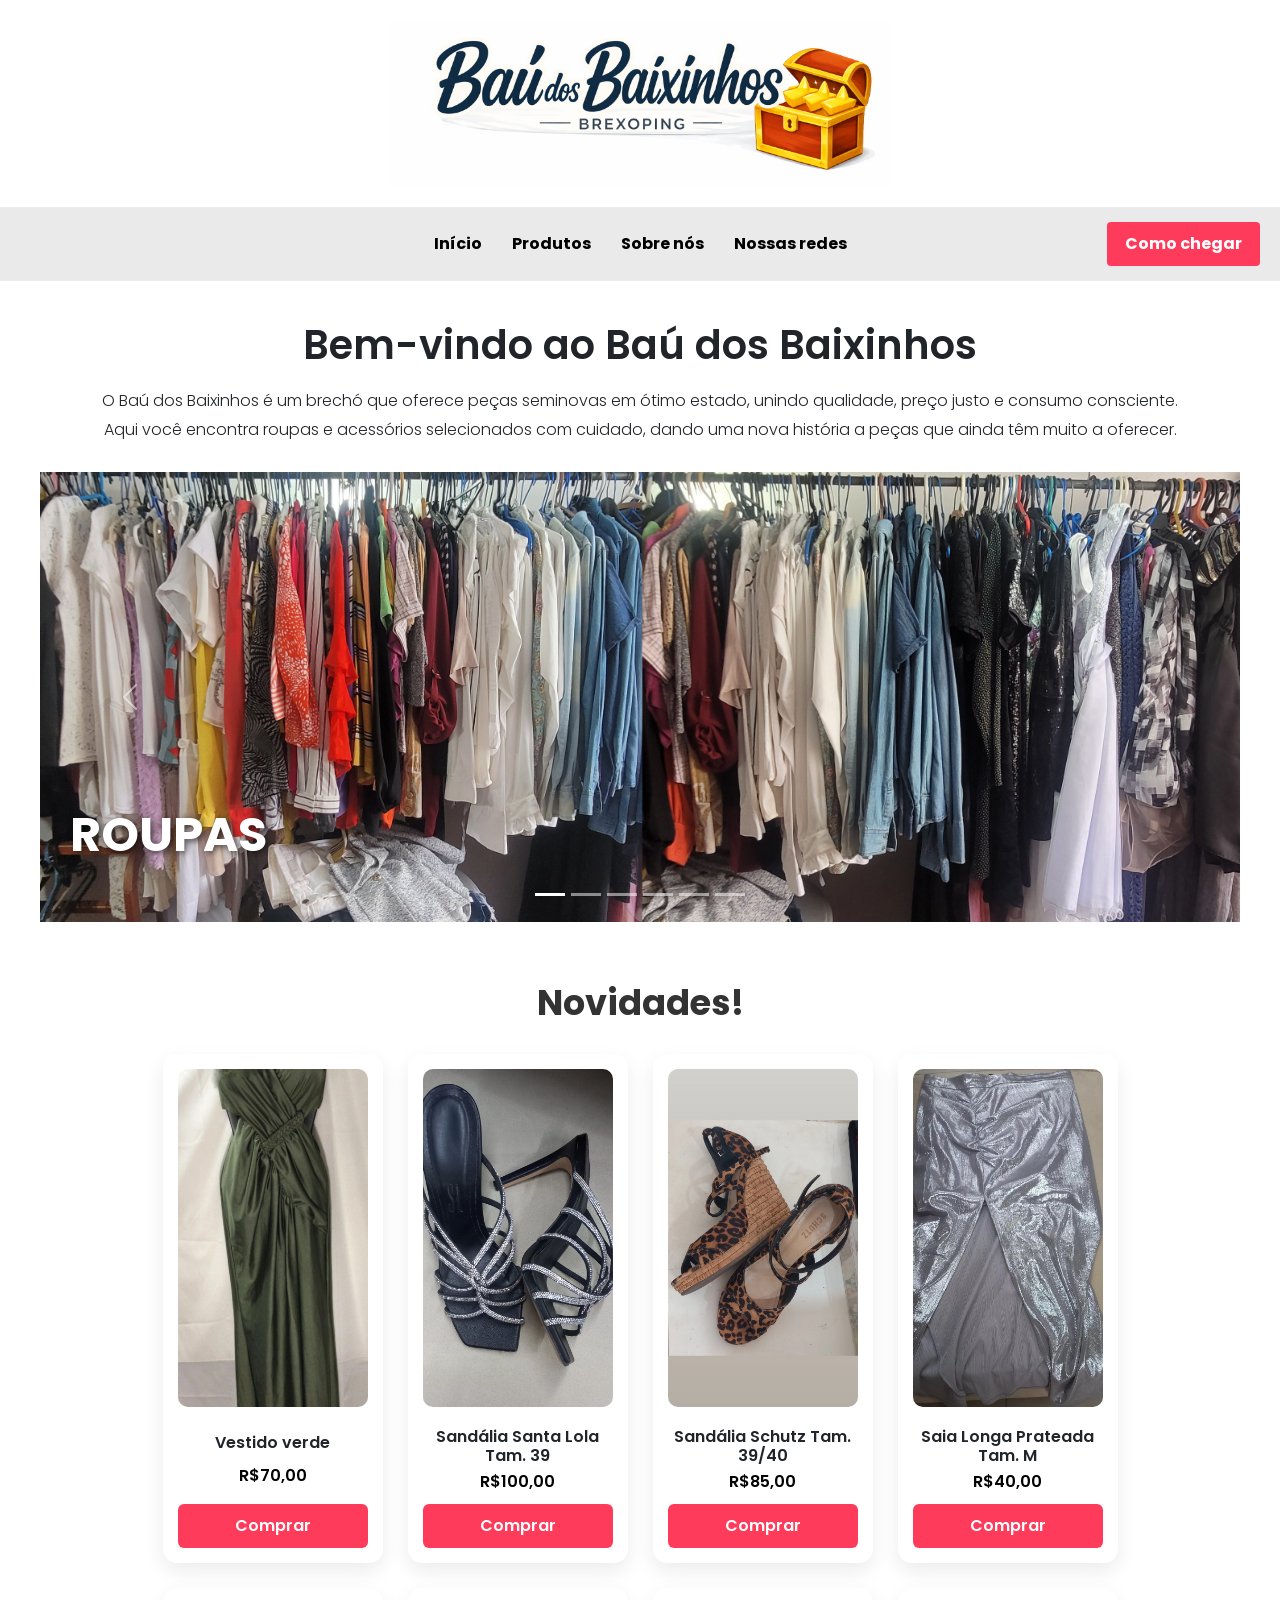
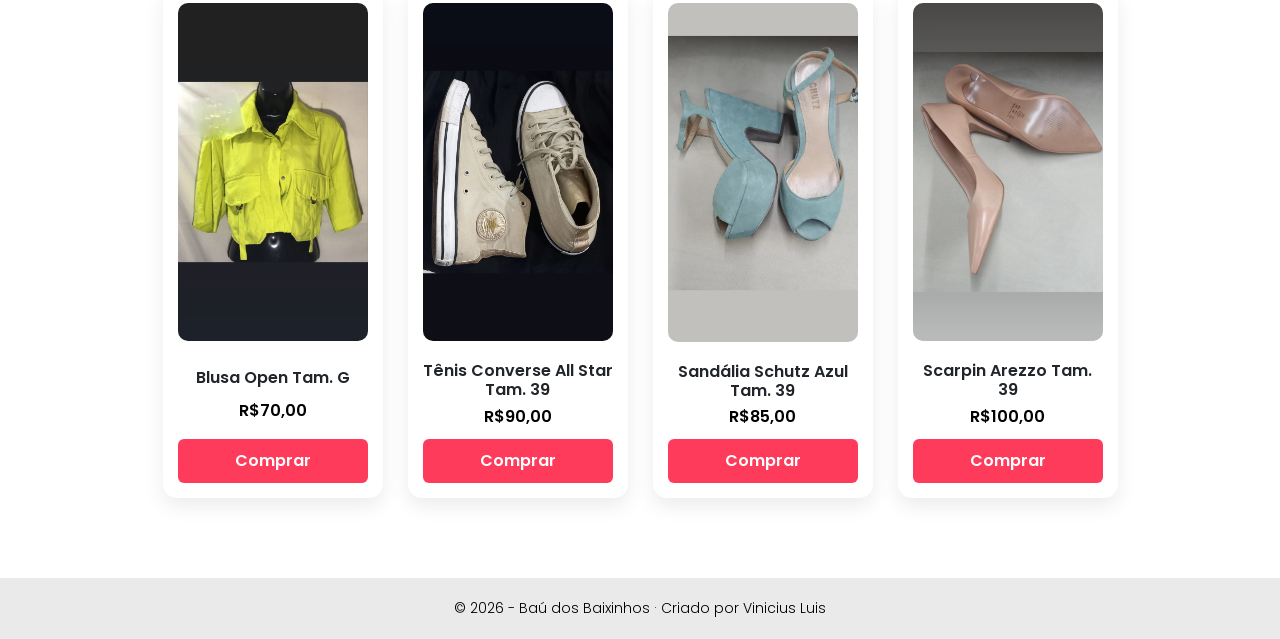
<file: index.html>
<!DOCTYPE html>
<html lang="pt-BR">
<head>
  <meta charset="UTF-8">
  <title>Baú dos Baixinhos</title>

  <link rel="preconnect" href="https://fonts.googleapis.com">
  <link rel="preconnect" href="https://fonts.gstatic.com" crossorigin>
  <link href="https://fonts.googleapis.com/css2?family=Poppins:wght@300;400;600;700&display=swap" rel="stylesheet">
  <link href="https://cdn.jsdelivr.net/npm/bootstrap@5.3.3/dist/css/bootstrap.min.css" rel="stylesheet">
  
  <link rel="stylesheet" href="css/styles.css">
</head>

<body>

<header class="topo">
  <img src="img/bau.jpg" alt="Baú dos Baixinhos" class="logo">
</header>

<nav class="menu">
  <ul class="menu-links">
    <li><a href="index.html">Início</a></li>
    <li><a href="html/produtos.html">Produtos</a></li>
    <li><a href="html/sobre.html">Sobre nós</a></li>
    <li><a href="html/redes.html">Nossas redes</a></li>
  </ul>

  <a href="html/como-chegar.html" class="btn-mapa">Como chegar</a>
</nav>

<main class="conteudo">
  <h1>Bem-vindo ao Baú dos Baixinhos</h1>

  <p>
    O Baú dos Baixinhos é um brechó que oferece peças seminovas em ótimo estado,
    unindo qualidade, preço justo e consumo consciente.
  </p>

  <p>
    Aqui você encontra roupas e acessórios selecionados com cuidado,
    dando uma nova história a peças que ainda têm muito a oferecer.
  </p>

  <div id="carouselBrecho" class="carousel slide" data-bs-ride="carousel">
    <div class="carousel-indicators">
      <button type="button" data-bs-target="#carouselBrecho" data-bs-slide-to="0" class="active"></button>
      <button type="button" data-bs-target="#carouselBrecho" data-bs-slide-to="1"></button>
      <button type="button" data-bs-target="#carouselBrecho" data-bs-slide-to="2"></button>
      <button type="button" data-bs-target="#carouselBrecho" data-bs-slide-to="3"></button>
      <button type="button" data-bs-target="#carouselBrecho" data-bs-slide-to="4"></button>
      <button type="button" data-bs-target="#carouselBrecho" data-bs-slide-to="5"></button>
    </div>

    <div class="carousel-inner">

      <div class="carousel-item active">
        <img src="img/banner1.jpg" class="d-block w-100" alt="Roupas">
        <div class="carousel-caption custom-caption">
          <h2>ROUPAS</h2>
        </div>
      </div>

      <div class="carousel-item">
        <img src="img/banner2.jpg" class="d-block w-100" alt="Móveis">
        <div class="carousel-caption custom-caption">
          <h2>MÓVEIS</h2>
        </div>
      </div>

      <div class="carousel-item">
        <img src="img/banner3.jpg" class="d-block w-100" alt="Livros">
        <div class="carousel-caption custom-caption">
          <h2>LIVROS</h2>
        </div>
      </div>

      <div class="carousel-item">
        <img src="img/banner4.jpg" class="d-block w-100" alt="Utensílios de cozinha">
        <div class="carousel-caption custom-caption">
          <h2>UTENSÍLIOS DE COZINHA</h2>
        </div>
      </div>

      <div class="carousel-item">
        <img src="img/banner5.jpg" class="d-block w-100" alt="Camisas de times">
        <div class="carousel-caption custom-caption">
          <h2>CAMISAS DE TIMES</h2>
        </div>
      </div>

      <div class="carousel-item">
        <img src="img/banner6.jpg" class="d-block w-100" alt="Sandálias">
        <div class="carousel-caption custom-caption">
          <h2>SANDÁLIAS</h2>
        </div>
      </div>

    </div>

    <button class="carousel-control-prev" type="button" data-bs-target="#carouselBrecho" data-bs-slide="prev">
      <span class="carousel-control-prev-icon"></span>
    </button>

    <button class="carousel-control-next" type="button" data-bs-target="#carouselBrecho" data-bs-slide="next">
      <span class="carousel-control-next-icon"></span>
    </button>
  </div>

  <section class="novidades">
    <h2 class="titulo-novidades">Novidades!</h2>

    <div class="grid-produtos">

      <div class="produto">
        <a href="html/produtos.html">
          <img src="img/1.jpg" alt="Vestido verde">
        </a>
        <h3 class="nome-produto">Vestido verde</h3>
        <p class="preco-produto">R$70,00</p>
        <button class="btn-comprar" onclick="comprar()">Comprar</button>
      </div>

      <div class="produto">
        <a href="html/produtos.html">
          <img src="img/2.jpg" alt="Sandália Santa Lola Tam. 39">
        </a>
        <h3 class="nome-produto">Sandália Santa Lola Tam. 39</h3>
        <p class="preco-produto">R$100,00</p>
        <button class="btn-comprar" onclick="comprar()">Comprar</button>
      </div>

      <div class="produto">
        <a href="html/produtos.html">
          <img src="img/3.jpg" alt="Sandália Schutz Tam. 39/40">
        </a>
        <h3 class="nome-produto">Sandália Schutz Tam. 39/40</h3>
        <p class="preco-produto">R$85,00</p>
        <button class="btn-comprar" onclick="comprar()">Comprar</button>
      </div>

      <div class="produto">
        <a href="html/produtos.html">
          <img src="img/4.jpg" alt="Saia Longa Prateada Tam. M">
        </a>
        <h3 class="nome-produto">Saia Longa Prateada Tam. M</h3>
        <p class="preco-produto">R$40,00</p>
        <button class="btn-comprar" onclick="comprar()">Comprar</button>
      </div>

      <div class="produto">
        <a href="html/produtos.html">
          <img src="img/5.jpg" alt="Blusa Open Tam. G">
        </a>
        <h3 class="nome-produto">Blusa Open Tam. G</h3>
        <p class="preco-produto">R$70,00</p>
        <button class="btn-comprar" onclick="comprar()">Comprar</button>
      </div>

      <div class="produto">
        <a href="html/produtos.html">
          <img src="img/6.jpg" alt="Tênis Converse All Star Tam. 39">
        </a>
        <h3 class="nome-produto">Tênis Converse All Star Tam. 39</h3>
        <p class="preco-produto">R$90,00</p>
        <button class="btn-comprar" onclick="comprar()">Comprar</button>
      </div>

      <div class="produto">
        <a href="html/produtos.html">
          <img src="img/7.jpg" alt="Sandália Schutz Azul Tam. 39">
        </a>
        <h3 class="nome-produto">Sandália Schutz Azul Tam. 39</h3>
        <p class="preco-produto">R$85,00</p>
        <button class="btn-comprar" onclick="comprar()">Comprar</button>
      </div>

      <div class="produto">
        <a href="html/produtos.html">
          <img src="img/8.jpg" alt="Scarpin Arezzo Tam. 39">
        </a>
        <h3 class="nome-produto">Scarpin Arezzo Tam. 39</h3>
        <p class="preco-produto">R$100,00</p>
        <button class="btn-comprar" onclick="comprar()">Comprar</button>
      </div>

    </div>
  </section>
</main>

<footer class="rodape">
  <p>© 2026 - Baú dos Baixinhos · Criado por Vinicius Luis</p>
</footer>

<script src="https://cdn.jsdelivr.net/npm/bootstrap@5.3.3/dist/js/bootstrap.bundle.min.js"></script>
<script src="js/script.js"></script>

</body>
</html>
</file>
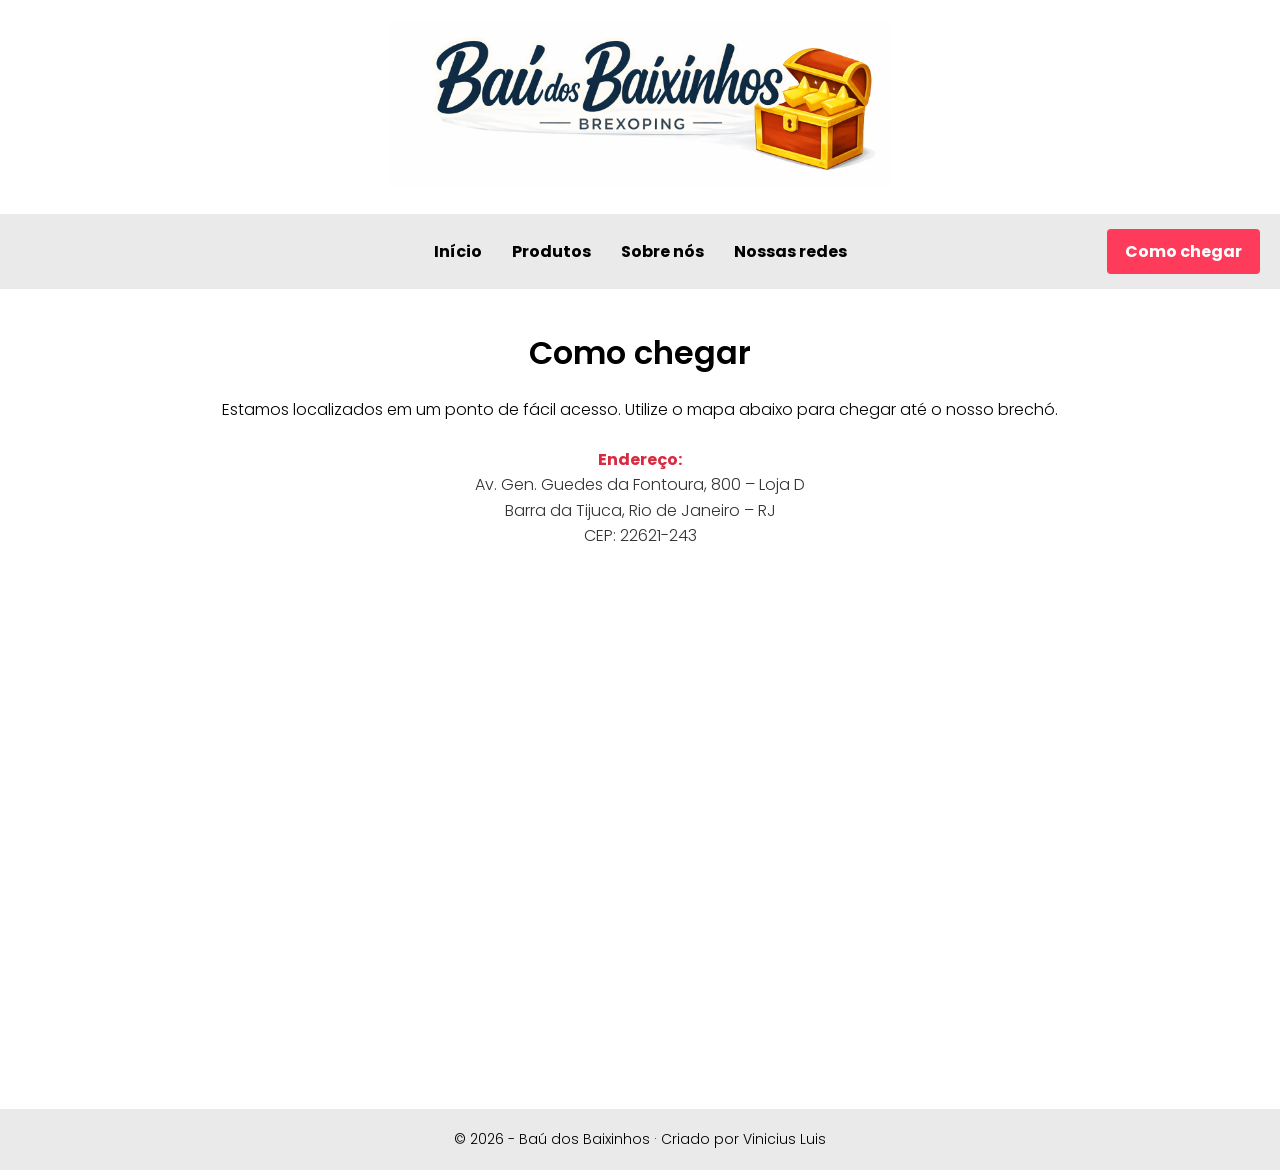
<file: html/como-chegar.html>
<!DOCTYPE html>
<html lang="pt-BR">
<head>
  <meta charset="UTF-8">
  <title>Como chegar | Baú dos Baixinhos</title>

  <link rel="preconnect" href="https://fonts.googleapis.com">
  <link rel="preconnect" href="https://fonts.gstatic.com" crossorigin>
  <link href="https://fonts.googleapis.com/css2?family=Poppins:wght@300;400;600;700&display=swap" rel="stylesheet">

  <link rel="stylesheet" href="../css/styles.css">
</head>

<body>

<header class="topo">
  <img src="../img/bau.jpg" alt="Baú dos Baixinhos" class="logo">
</header>

<nav class="menu">
  <ul class="menu-links">
    <li><a href="../index.html">Início</a></li>
    <li><a href="produtos.html">Produtos</a></li>
    <li><a href="sobre.html">Sobre nós</a></li>
    <li><a href="redes.html">Nossas redes</a></li>
  </ul>

  <a href="como-chegar.html" class="btn-mapa">Como chegar</a>
</nav>

<main class="conteudo">
  <h1>Como chegar</h1>

  <p>
    Estamos localizados em um ponto de fácil acesso.
    Utilize o mapa abaixo para chegar até o nosso brechó.
  </p>

  <div class="endereco">
    <p>
      <strong>Endereço:</strong><br>
      Av. Gen. Guedes da Fontoura, 800 – Loja D<br>
      Barra da Tijuca, Rio de Janeiro – RJ<br>
      CEP: 22621-243
    </p>
  </div>

  <div class="mapa">
    <iframe
      src="https://www.google.com/maps/embed?pb=!1m18!1m12!1m3!1d3672.308864376514!2d-43.3058853!3d-23.012429!2m3!1f0!2f0!3f0!3m2!1i1024!2i768!4f13.1!3m3!1m2!1s0x9bd0c165e173d7%3A0x9f10019c5d314969!2sAv.%20Gen.%20Guedes%20da%20Fontoura%2C%20800%20-%20Barra%20da%20Tijuca%2C%20Rio%20de%20Janeiro%20-%20RJ%2C%2022621-243!5e0!3m2!1spt-BR!2sbr!4v1769631928448!5m2!1spt-BR!2sbr"
      width="600"
      height="450"
      style="border:0;"
      allowfullscreen
      loading="lazy"
      referrerpolicy="no-referrer-when-downgrade">
    </iframe>
  </div>
</main>

<footer class="rodape">
  <p>© 2026 - Baú dos Baixinhos · Criado por Vinicius Luis</p>
</footer>

</body>
</html>
</file>
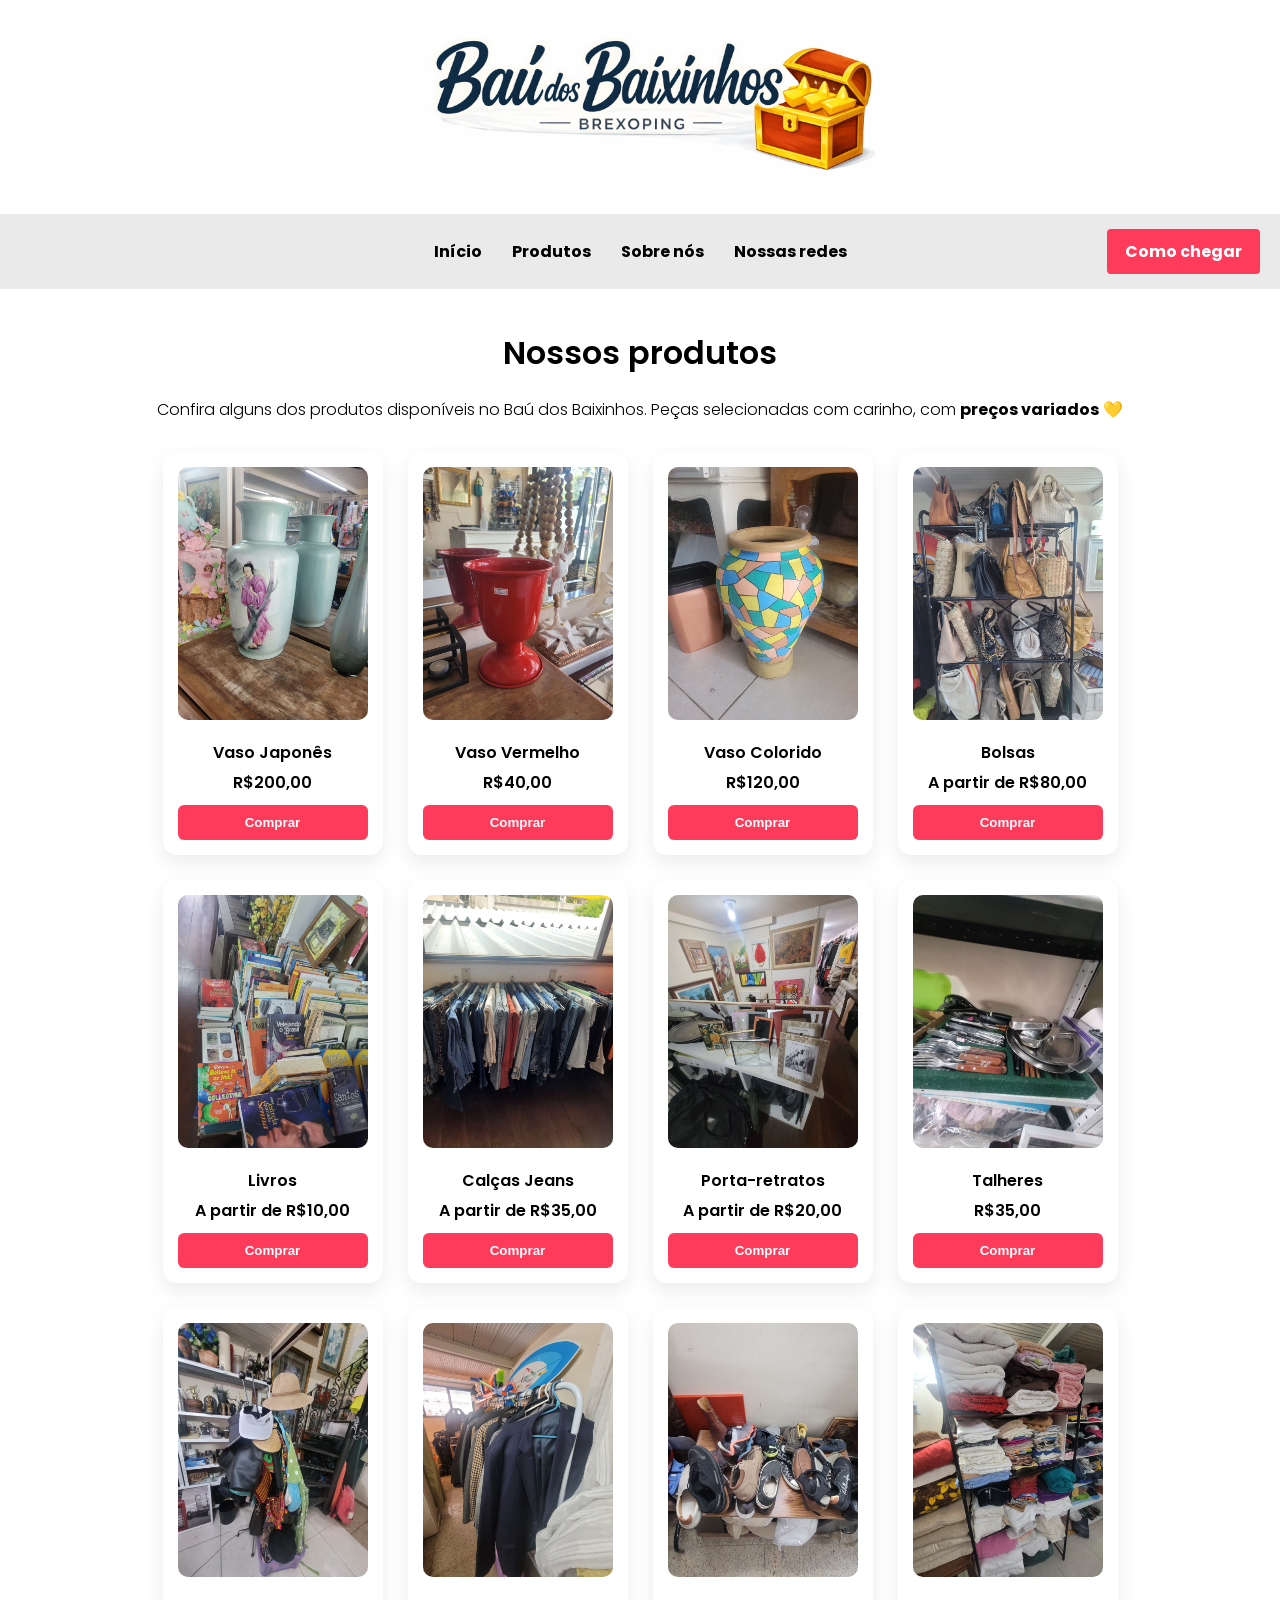
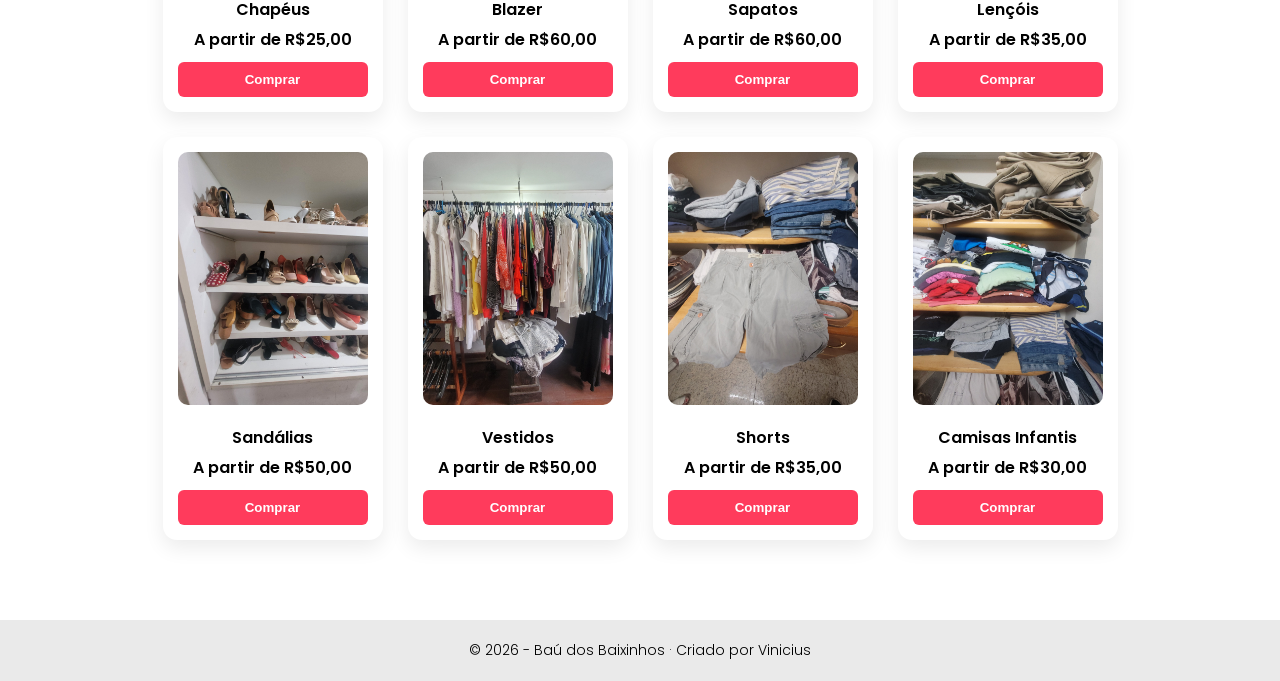
<file: html/produtos.html>
<!DOCTYPE html>
<html lang="pt-BR">
<head>
  <meta charset="UTF-8">
  <title>Produtos | Baú dos Baixinhos</title>

  <link rel="preconnect" href="https://fonts.googleapis.com">
  <link rel="preconnect" href="https://fonts.gstatic.com" crossorigin>
  <link href="https://fonts.googleapis.com/css2?family=Poppins:wght@300;400;600;700&display=swap" rel="stylesheet">

  <link rel="stylesheet" href="../css/styles.css">
</head>

<body>

<header class="topo">
  <img src="../img/bau.jpg" alt="Baú dos Baixinhos" class="logo">
</header>

<nav class="menu">
  <ul class="menu-links">
    <li><a href="../index.html">Início</a></li>
    <li><a href="produtos.html">Produtos</a></li>
    <li><a href="sobre.html">Sobre nós</a></li>
    <li><a href="redes.html">Nossas redes</a></li>
  </ul>

  <a href="como-chegar.html" class="btn-mapa">Como chegar</a>
</nav>

<main class="conteudo">
  <h1>Nossos produtos</h1>

  <p>
    Confira alguns dos produtos disponíveis no Baú dos Baixinhos.
    Peças selecionadas com carinho, com <strong>preços variados</strong> 💛
  </p>

  <section class="grid-produtos">

    <div class="produto">
      <img src="../img/prod1.jpg" alt="Vaso Japonês" onclick="expandirImagem(this)" style="cursor: pointer;">
      <h3>Vaso Japonês</h3>
      <p class="preco-produto">R$200,00</p>
      <button class="btn-comprar" onclick="comprar()">Comprar</button>
    </div>

    <div class="produto">
      <img src="../img/prod2.jpg" alt="Vaso Vermelho" onclick="expandirImagem(this)" style="cursor: pointer;">
      <h3>Vaso Vermelho</h3>
      <p class="preco-produto">R$40,00</p>
      <button class="btn-comprar" onclick="comprar()">Comprar</button>
    </div>

    <div class="produto">
      <img src="../img/prod3.jpg" alt="Vaso Colorido" onclick="expandirImagem(this)" style="cursor: pointer;">
      <h3>Vaso Colorido</h3>
      <p class="preco-produto">R$120,00</p>
      <button class="btn-comprar" onclick="comprar()">Comprar</button>
    </div>

    <div class="produto">
      <img src="../img/prod4.jpg" alt="Bolsas" onclick="expandirImagem(this)" style="cursor: pointer;">
      <h3>Bolsas</h3>
      <p class="preco-produto">A partir de R$80,00</p>
      <button class="btn-comprar" onclick="comprar()">Comprar</button>
    </div>

    <div class="produto">
      <img src="../img/prod5.jpg" alt="Livros" onclick="expandirImagem(this)" style="cursor: pointer;">
      <h3>Livros</h3>
      <p class="preco-produto">A partir de R$10,00</p>
      <button class="btn-comprar" onclick="comprar()">Comprar</button>
    </div>

    <div class="produto">
      <img src="../img/prod6.jpg" alt="Calças Jeans" onclick="expandirImagem(this)" style="cursor: pointer;">
      <h3>Calças Jeans</h3>
      <p class="preco-produto">A partir de R$35,00</p>
      <button class="btn-comprar" onclick="comprar()">Comprar</button>
    </div>

    <div class="produto">
      <img src="../img/prod7.jpg" alt="Porta-retratos" onclick="expandirImagem(this)" style="cursor: pointer;">
      <h3>Porta-retratos</h3>
      <p class="preco-produto">A partir de R$20,00</p>
      <button class="btn-comprar" onclick="comprar()">Comprar</button>
    </div>

    <div class="produto">
      <img src="../img/prod8.jpg" alt="Talheres" onclick="expandirImagem(this)" style="cursor: pointer;">
      <h3>Talheres</h3>
      <p class="preco-produto">R$35,00</p>
      <button class="btn-comprar" onclick="comprar()">Comprar</button>
    </div>

    <div class="produto">
      <img src="../img/prod9.jpg" alt="Chapéus" onclick="expandirImagem(this)" style="cursor: pointer;">
      <h3>Chapéus</h3>
      <p class="preco-produto">A partir de R$25,00</p>
      <button class="btn-comprar" onclick="comprar()">Comprar</button>
    </div>

    <div class="produto">
      <img src="../img/prod10.jpg" alt="Blazer" onclick="expandirImagem(this)" style="cursor: pointer;">
      <h3>Blazer</h3>
      <p class="preco-produto">A partir de R$60,00</p>
      <button class="btn-comprar" onclick="comprar()">Comprar</button>
    </div>

    <div class="produto">
      <img src="../img/prod11.jpg" alt="Sapatos" onclick="expandirImagem(this)" style="cursor: pointer;">
      <h3>Sapatos</h3>
      <p class="preco-produto">A partir de R$60,00</p>
      <button class="btn-comprar" onclick="comprar()">Comprar</button>
    </div>

    <div class="produto">
      <img src="../img/prod12.jpg" alt="Lençóis" onclick="expandirImagem(this)" style="cursor: pointer;">
      <h3>Lençóis</h3>
      <p class="preco-produto">A partir de R$35,00</p>
      <button class="btn-comprar" onclick="comprar()">Comprar</button>
    </div>

    <div class="produto">
      <img src="../img/prod13.jpg" alt="Sandálias" onclick="expandirImagem(this)" style="cursor: pointer;">
      <h3>Sandálias</h3>
      <p class="preco-produto">A partir de R$50,00</p>
      <button class="btn-comprar" onclick="comprar()">Comprar</button>
    </div>

    <div class="produto">
      <img src="../img/prod14.jpg" alt="Vestidos" onclick="expandirImagem(this)" style="cursor: pointer;">
      <h3>Vestidos</h3>
      <p class="preco-produto">A partir de R$50,00</p>
      <button class="btn-comprar" onclick="comprar()">Comprar</button>
    </div>

    <div class="produto">
      <img src="../img/prod15.jpg" alt="Shorts" onclick="expandirImagem(this)" style="cursor: pointer;">
      <h3>Shorts</h3>
      <p class="preco-produto">A partir de R$35,00</p>
      <button class="btn-comprar" onclick="comprar()">Comprar</button>
    </div>

    <div class="produto">
      <img src="../img/prod16.jpg" alt="Camisas Infantis" onclick="expandirImagem(this)" style="cursor: pointer;">
      <h3>Camisas Infantis</h3>
      <p class="preco-produto">A partir de R$30,00</p>
      <button class="btn-comprar" onclick="comprar()">Comprar</button>
    </div>

  </section>
</main>

<footer class="rodape">
  <p>© 2026 - Baú dos Baixinhos · Criado por Vinicius</p>
</footer>

<script src="../js/script.js"></script>

<div id="modal-imagem" class="modal" onclick="fecharImagem()">
  <span class="fechar">&times;</span>
  <img class="modal-conteudo" id="img-expandida" alt="">
</div>

</body>
</html>
</file>
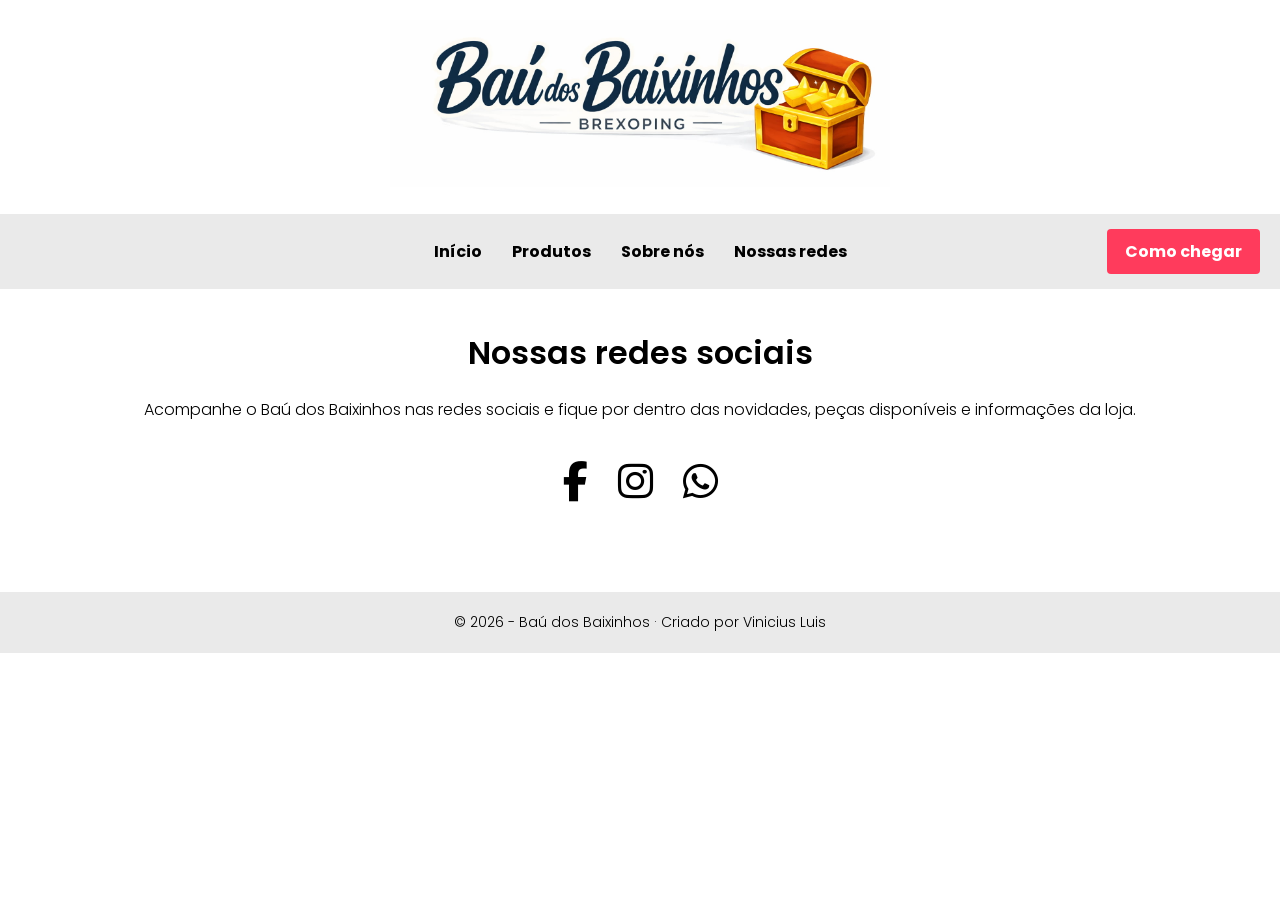
<file: html/redes.html>
<!DOCTYPE html>
<html lang="pt-BR">
<head>
  <meta charset="UTF-8">
  <title>Nossas redes | Baú dos Baixinhos</title>

  <link rel="preconnect" href="https://fonts.googleapis.com">
  <link rel="preconnect" href="https://fonts.gstatic.com" crossorigin>
  <link href="https://fonts.googleapis.com/css2?family=Poppins:wght@300;400;600;700&display=swap" rel="stylesheet">

  <link rel="stylesheet" href="../css/styles.css">
  <link rel="stylesheet" href="https://cdnjs.cloudflare.com/ajax/libs/font-awesome/6.5.1/css/all.min.css">
</head>

<body>

<header class="topo">
  <img src="../img/bau.jpg" alt="Baú dos Baixinhos" class="logo">
</header>

<nav class="menu">
  <ul class="menu-links">
    <li><a href="../index.html">Início</a></li>
    <li><a href="produtos.html">Produtos</a></li>
    <li><a href="sobre.html">Sobre nós</a></li>
    <li><a href="redes.html">Nossas redes</a></li>
  </ul>

  <a href="como-chegar.html" class="btn-mapa">Como chegar</a>
</nav>

<main class="conteudo">
  <h1>Nossas redes sociais</h1>

  <p>
    Acompanhe o Baú dos Baixinhos nas redes sociais e fique por dentro
    das novidades, peças disponíveis e informações da loja.
  </p>

  <div class="redes-sociais">
    <a href="https://www.facebook.com/baudosbaixinhos/"
       target="_blank" rel="noopener noreferrer" class="icone-rede">
      <i class="fab fa-facebook-f"></i>
    </a>

    <a href="https://www.instagram.com/baudosbaixinhos_/"
       target="_blank" rel="noopener noreferrer" class="icone-rede">
      <i class="fab fa-instagram"></i>
    </a>

    <a href="https://wa.me/5521987555101"
       target="_blank" rel="noopener noreferrer" class="icone-rede">
      <i class="fab fa-whatsapp"></i>
    </a>
  </div>
</main>

<footer class="rodape">
  <p>© 2026 - Baú dos Baixinhos · Criado por Vinicius Luis</p>
</footer>

</body>
</html>
</file>
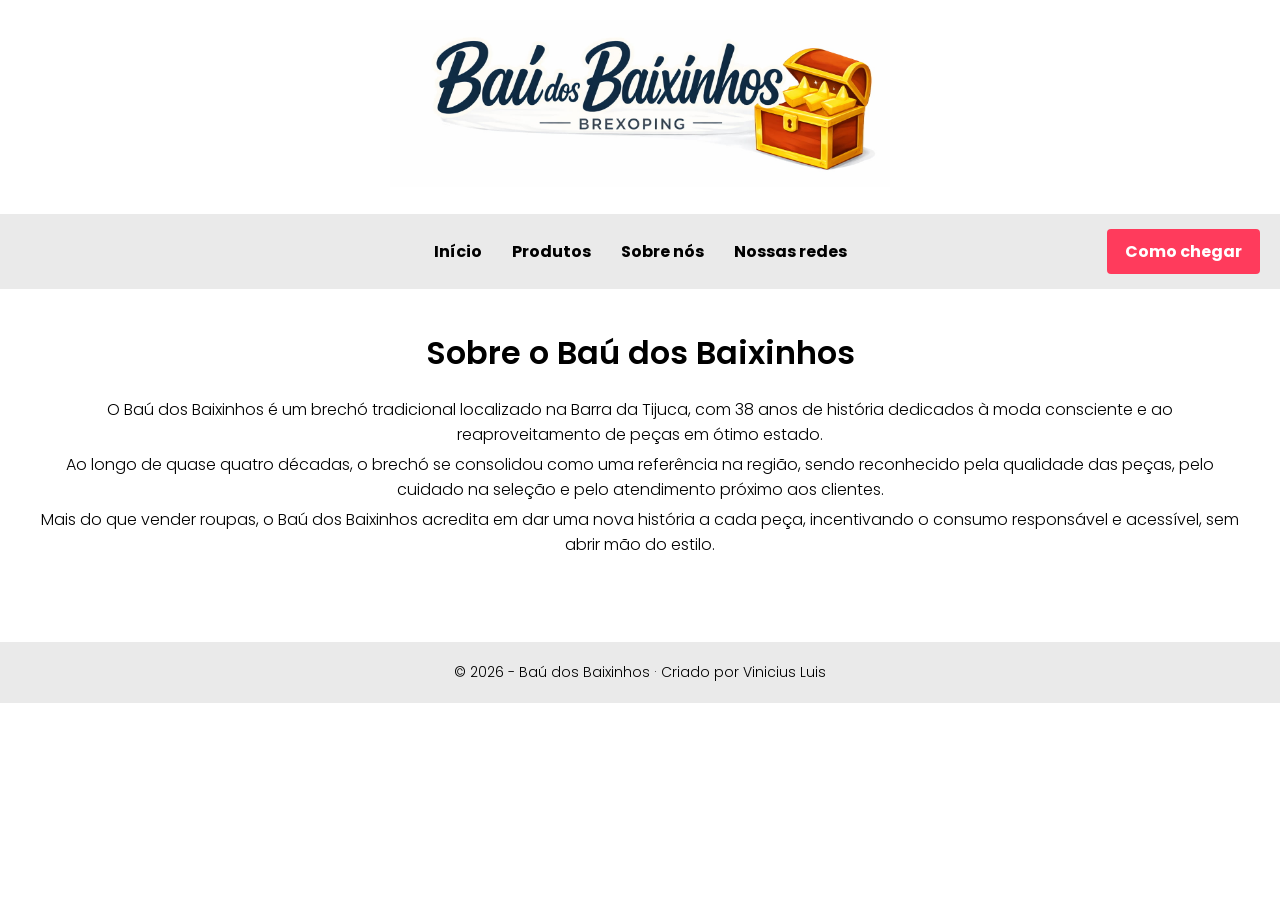
<file: html/sobre.html>
<!DOCTYPE html>
<html lang="pt-BR">
<head>
  <meta charset="UTF-8">
  <title>Sobre nós | Baú dos Baixinhos</title>

  <link rel="preconnect" href="https://fonts.googleapis.com">
  <link rel="preconnect" href="https://fonts.gstatic.com" crossorigin>
  <link href="https://fonts.googleapis.com/css2?family=Poppins:wght@300;400;600;700&display=swap" rel="stylesheet">

  <link rel="stylesheet" href="../css/styles.css">
</head>

<body>

<header class="topo">
  <img src="../img/bau.jpg" alt="Baú dos Baixinhos" class="logo">
</header>

<nav class="menu">
  <ul class="menu-links">
    <li><a href="../index.html">Início</a></li>
    <li><a href="produtos.html">Produtos</a></li>
    <li><a href="sobre.html">Sobre nós</a></li>
    <li><a href="redes.html">Nossas redes</a></li>
  </ul>

  <a href="como-chegar.html" class="btn-mapa">Como chegar</a>
</nav>

<main class="conteudo">
  <h1>Sobre o Baú dos Baixinhos</h1>

  <p>
    O Baú dos Baixinhos é um brechó tradicional localizado na Barra da Tijuca,
    com 38 anos de história dedicados à moda consciente e ao reaproveitamento
    de peças em ótimo estado.
  </p>

  <p>
    Ao longo de quase quatro décadas, o brechó se consolidou como uma referência
    na região, sendo reconhecido pela qualidade das peças, pelo cuidado na seleção
    e pelo atendimento próximo aos clientes.
  </p>

  <p>
    Mais do que vender roupas, o Baú dos Baixinhos acredita em dar uma nova história
    a cada peça, incentivando o consumo responsável e acessível, sem abrir mão
    do estilo.
  </p>
</main>

<footer class="rodape">
  <p>© 2026 - Baú dos Baixinhos · Criado por Vinicius Luis</p>
</footer>

</body>
</html>
</file>
<file: css/styles.css>
* {
  margin: 0;
  padding: 0;
  box-sizing: border-box;
}

body {
  font-family: 'Poppins', Arial, sans-serif;
}

h1,
h2,
h3 {
  font-weight: 600;
}

p {
  font-weight: 300;
}

.topo {
  text-align: center;
  padding: 20px 0;
  background-color: #fff;
}

.logo {
  max-width: 500px;
  width: 100%;
  height: auto;
}

.menu {
  display: flex;
  align-items: center;
  justify-content: center;
  position: relative;
  gap: 40px;
  background-color: #eaeaea;
  padding: 25px 20px;
}

.menu-links {
  list-style: none;
  display: flex;
  gap: 30px;
  margin: 0;
  padding: 0;
}

.menu-links a {
  text-decoration: none;
  color: #000;
  font-weight: bold;
  position: relative;
  padding-bottom: 4px;
}

.menu-links a::after {
  content: "";
  position: absolute;
  left: 0;
  bottom: 0;
  width: 0;
  height: 3px;
  background-color: #D82A41;
  transition: width 0.3s ease;
}

.menu-links a:hover::after {
  width: 100%;
}

.btn-mapa {
  position: absolute;
  right: 20px;
  background-color: #ff3b5c;
  color: #fff;
  padding: 10px 18px;
  text-decoration: none;
  font-weight: bold;
  border-radius: 4px;
  cursor: pointer;
  transition: background-color 0.3s ease, transform 0.2s ease;
}

.btn-mapa:hover {
  background-color: #D82A41;
  transform: translateY(-1px);
}

.conteudo {
  padding: 40px;
  text-align: center;
}

.conteudo h1 {
  margin-bottom: 20px;
}

.conteudo p {
  margin-bottom: 5px;
}

.redes-sociais {
  margin-top: 30px;
  display: flex;
  justify-content: center;
  gap: 30px;
}

.icone-rede {
  font-size: 40px;
  color: #000;
  text-decoration: none;
  transition: color 0.3s ease;
}

.icone-rede:hover {
  color: #D82A41;
}

.mapa {
  margin-top: 30px;
  display: flex;
  justify-content: center;
}

.mapa iframe {
  width: 100%;
  max-width: 600px;
  height: 450px;
  border-radius: 8px;
}

.endereco {
  margin-top: 25px;
  text-align: center;
  font-size: 16px;
  color: #333;
  line-height: 1.6;
}

.endereco strong {
  color: #D82A41;
}

.carousel {
  margin-top: 30px;
}

.carousel-item img {
  width: 100%;
  height: 450px;
  object-fit: cover;
}

.custom-caption {
  position: absolute;
  bottom: 30px;
  left: 30px;
  text-align: left;
}

.custom-caption h2 {
  font-size: 48px;
  font-weight: 700;
  color: #fff;
  text-transform: uppercase;
  text-shadow: 2px 2px 6px rgba(0, 0, 0, 0.6);
}

.novidades {
  margin-top: 60px;
  text-align: center;
}

.titulo-novidades {
  font-size: 2.2rem;
  font-weight: 700;
  margin-bottom: 30px;
  color: #333;
}

.grid-produtos {
  display: grid;
  grid-template-columns: repeat(4, 220px);
  gap: 25px;
  justify-content: center;
  margin: 30px auto 0;
  width: max-content;
}

.produto {
  background: #fff;
  border-radius: 14px;
  padding: 15px;
  text-align: center;
  box-shadow: 0 8px 20px rgba(0, 0, 0, 0.08);
  display: flex;
  flex-direction: column;
  justify-content: space-between;
}

.produto:hover {
  transform: translateY(-5px);
}

.produto img {
  width: 100%;
  border-radius: 10px;
  margin-bottom: 10px;
  cursor: pointer;
}

.produto h3 {
  font-size: 1rem;
  font-weight: 600;
  margin: 10px 0 5px;
}

.produto .preco-produto {
  font-size: 1rem;
  font-weight: 600;
  color: #000;
  margin-bottom: 10px;
}

.produto .btn-comprar {
  padding: 10px 20px;
  background-color: #ff3b5c;
  color: #fff;
  border: none;
  border-radius: 6px;
  font-weight: 600;
  cursor: pointer;
  transition: background-color 0.3s ease, transform 0.2s ease;
}

.produto .btn-comprar:hover {
  background-color: #D82A41;
  transform: scale(1.05);
}

.modal {
  display: none;
  position: fixed;
  z-index: 1000;
  inset: 0;
  background-color: rgba(0, 0, 0, 0.9);
  cursor: zoom-out;
}

.modal-conteudo {
  margin: auto;
  display: block;
  max-width: 90%;
  max-height: 80%;
  margin-top: 5%;
  border: 3px solid #fff;
}

.fechar {
  position: absolute;
  top: 20px;
  right: 35px;
  color: #fff;
  font-size: 40px;
  font-weight: bold;
  cursor: pointer;
}

.rodape {
  background-color: #eaeaea;
  text-align: center;
  padding: 20px;
  font-size: 14px;
  color: #000;
  margin-top: 40px;
  font-weight: 500;
}

.rodape p {
  margin: 0;
}

@media (max-width: 768px) {
  .menu {
    flex-direction: column;
    gap: 10px;
    padding: 20px;
  }

  .btn-mapa {
    position: static;
    margin-top: 10px;
  }

  .conteudo {
    padding: 20px;
  }

  .carousel-item img {
    height: 250px;
  }

  .custom-caption h2 {
    font-size: 32px;
  }
}

@media (max-width: 992px) {
  .grid-produtos {
    grid-template-columns: repeat(auto-fit, minmax(180px, 1fr));
    width: 100%;
  }
}

@media (max-width: 600px) {
  .conteudo h1 {
    font-size: 1.6rem;
  }

  .conteudo p {
    font-size: 0.95rem;
  }

  .carousel-item img {
    height: 200px;
  }

  .grid-produtos {
    gap: 15px;
  }
}

@media (max-width: 480px) {
  .menu-links {
    flex-direction: column;
    gap: 8px;
  }

  .menu-links a {
    font-size: 14px;
  }

  .btn-mapa {
    position: static;
    width: 100%;
    margin-top: 10px;
    text-align: center;
  }

  .grid-produtos {
    gap: 10px;
    padding: 0 10px;
  }

  .conteudo h1 {
    font-size: 1.4rem;
  }

  .conteudo p {
    font-size: 0.9rem;
  }

  .rodape {
    padding: 15px 10px;
    font-size: 12px;
  }
}
</file>
